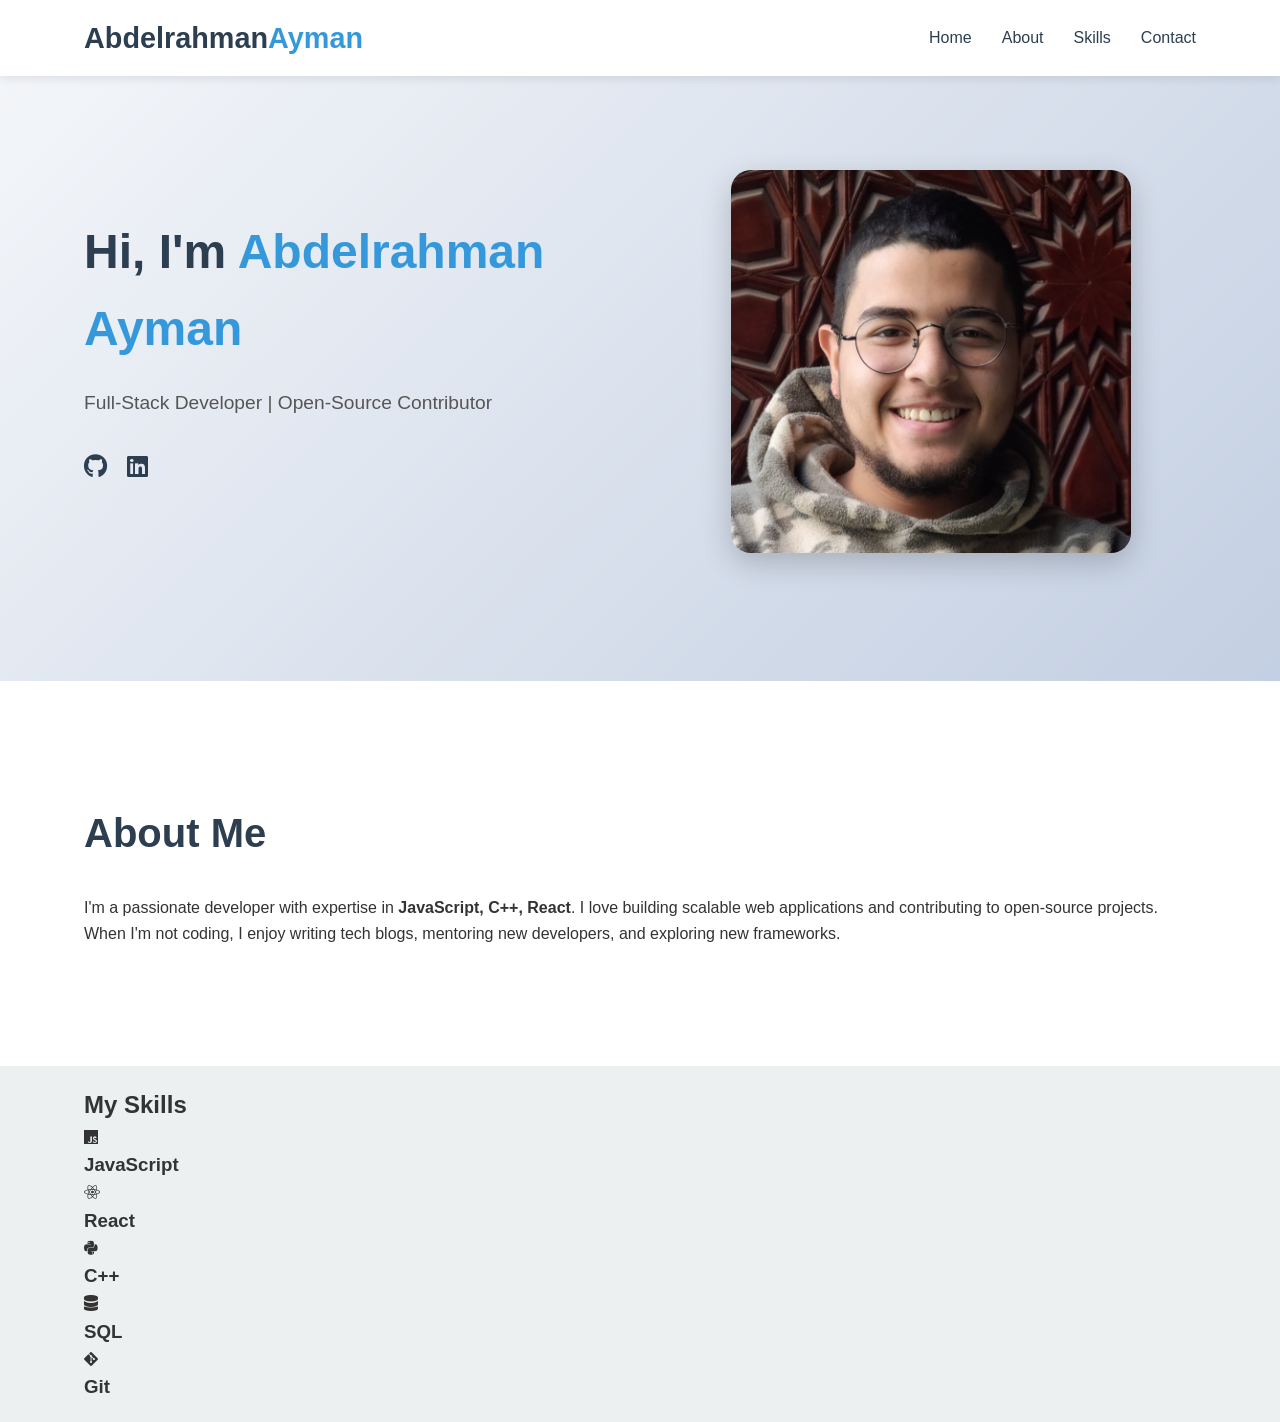
<file: index.html>
<!DOCTYPE html>
<html lang="en">
<head>
    <meta charset="UTF-8">
    <meta name="viewport" content="width=device-width, initial-scale=1.0">
    <title>Aboda | Programmer</title>
    <link rel="stylesheet" href="https://cdnjs.cloudflare.com/ajax/libs/font-awesome/6.4.0/css/all.min.css">
    <link rel="stylesheet" href="styles.css">
</head>
<body>
    <!-- Navigation -->
    <nav>
        <div class="container">
            <a href="#" class="logo">Abdelrahman<span>Ayman</span></a>
            <ul>
                <li><a href="#home">Home</a></li>
                <li><a href="#about">About</a></li>
                <li><a href="#skills">Skills</a></li>
                <li><a href="#contact">Contact</a></li>
            </ul>
        </div>
    </nav>

    <!-- Hero Section -->
    <section id="home" class="hero">
        <div class="container">
            <div class="hero-content">
                <h1>Hi, I'm <span>Abdelrahman Ayman</span></h1>
                <p>Full-Stack Developer | Open-Source Contributor</p>
                <div class="social-links">
                    <a href="https://github.com/abodda" target="_blank"><i class="fab fa-github"></i></a>
                    <a href="https://linkedin.com/in/aboddaayman" target="_blank"><i class="fab fa-linkedin"></i></a>
                </div>
            </div>
            <div class="hero-image">
                <img src="Me.jpg" alt="Abdelrahman Ayman">
            </div>
        </div>
    </section>

    <!-- About Section -->
    <section id="about" class="about">
        <div class="container">
            <h2>About <span>Me</span></h2>
            <p>I'm a passionate developer with expertise in <strong>JavaScript, C++, React</strong>. I love building scalable web applications and contributing to open-source projects.</p>
            <p>When I'm not coding, I enjoy writing tech blogs, mentoring new developers, and exploring new frameworks.</p>
        </div>
    </section>

    <!-- Skills Section -->
    <section id="skills" class="skills">
        <div class="container">
            <h2>My <span>Skills</span></h2>
            <div class="skills-grid">
                <div class="skill">
                    <i class="fab fa-js"></i>
                    <h3>JavaScript</h3>
                </div>
                <div class="skill">
                    <i class="fab fa-react"></i>
                    <h3>React</h3>
                <div class="skill">
                    <i class="fab fa-python"></i>
                    <h3>C++</h3>
                </div>
                <div class="skill">
                    <i class="fas fa-database"></i>
                    <h3>SQL</h3>
                </div>
                <div class="skill">
                    <i class="fab fa-git-alt"></i>
                    <h3>Git</h3>
                </div>
            </div>
        </div>
    </section>

   
    <!-- JavaScript for smooth scrolling -->
    <script>
        document.querySelectorAll('a[href^="#"]').forEach(anchor => {
            anchor.addEventListener('click', function (e) {
                e.preventDefault();
                document.querySelector(this.getAttribute('href')).scrollIntoView({
                    behavior: 'smooth'
                });
            });
        });
    </script>
</body>
</html>
</file>
<file: styles.css>
/* Global Styles */
:root {
    --primary: #3498db;
    --dark: #2c3e50;
    --light: #ecf0f1;
    --accent: #e74c3c;
}

* {
    margin: 0;
    padding: 0;
    box-sizing: border-box;
    font-family: 'Segoe UI', Tahoma, Geneva, Verdana, sans-serif;
}

body {
    background: var(--light);
    color: #333;
    line-height: 1.6;
}

.container {
    width: 90%;
    max-width: 1200px;
    margin: 0 auto;
    padding: 20px;
}

/* Navigation */
nav {
    background: #fff;
    box-shadow: 0 2px 10px rgba(0, 0, 0, 0.1);
    position: fixed;
    width: 100%;
    z-index: 1000;
}

    nav .container {
        display: flex;
        justify-content: space-between;
        align-items: center;
        padding: 15px 20px;
    }

.logo {
    font-size: 1.8rem;
    font-weight: 700;
    color: var(--dark);
    text-decoration: none;
}

    .logo span {
        color: var(--primary);
    }

nav ul {
    display: flex;
    list-style: none;
}

    nav ul li {
        margin-left: 30px;
    }

        nav ul li a {
            text-decoration: none;
            color: var(--dark);
            font-weight: 500;
            transition: color 0.3s;
        }

            nav ul li a:hover {
                color: var(--primary);
            }

/* Hero Section */
.hero {
    padding: 150px 0 100px;
    background: linear-gradient(135deg, #f5f7fa 0%, #c3cfe2 100%);
}

    .hero .container {
        display: flex;
        align-items: center;
        justify-content: space-between;
        gap: 50px;
    }

.hero-content {
    flex: 1;
}

    .hero-content h1 {
        font-size: 3rem;
        margin-bottom: 20px;
        color: var(--dark);
    }

        .hero-content h1 span {
            color: var(--primary);
        }

    .hero-content p {
        font-size: 1.2rem;
        margin-bottom: 30px;
        color: #555;
    }

.social-links {
    display: flex;
    gap: 20px;
    margin-bottom: 30px;
}

    .social-links a {
        color: var(--dark);
        font-size: 1.5rem;
        transition: color 0.3s, transform: 0.3s;
    }

        .social-links a:hover {
            color: var(--primary);
            transform: translateY(-5px);
        }

.btn {
    display: inline-block;
    background: var(--primary);
    color: white;
    padding: 12px 30px;
    border-radius: 5px;
    text-decoration: none;
    font-weight: 600;
    transition: background 0.3s;
}

    .btn:hover {
        background: #2980b9;
    }

.hero-image {
    flex: 1;
    text-align: center;
}

    .hero-image img {
        width: 100%;
        max-width: 400px;
        border-radius: 20px;
        box-shadow: 0 10px 30px rgba(0, 0, 0, 0.2);
    }

/* About Section */
.about {
    padding: 100px 0;
    background: #fff;
}

    .about h2 {
        font-size: 2.5rem;
        margin-bottom: 30px;
        color: var(--dark);
    }

        .about h2 span {
            color
</file>
